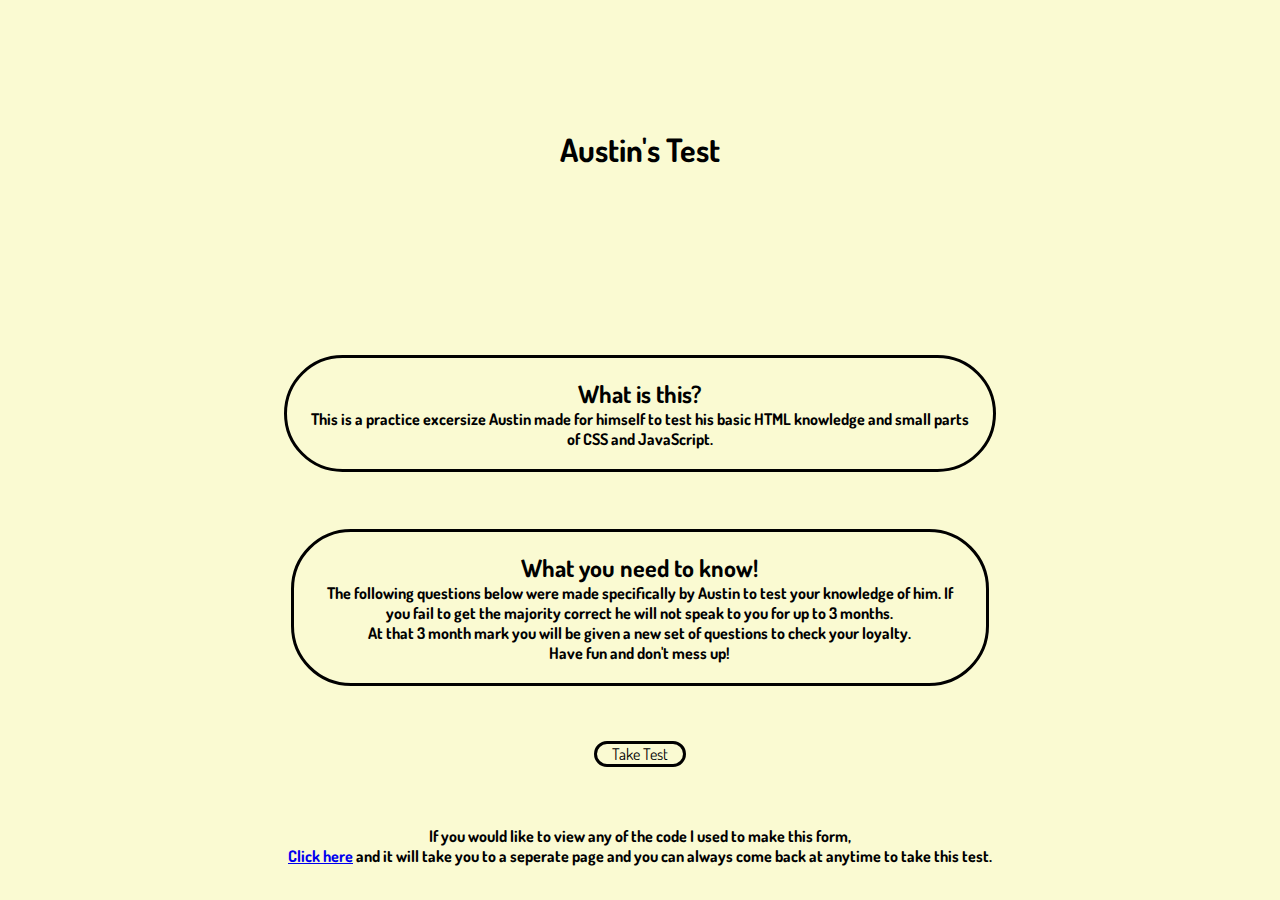
<file: index.html>
<!DOCTYPE html>
<html lang="en">
<head>
    <meta charset="UTF-8">
    <meta name="viewport" content="width=device-width, initial-scale=1.0">
    <title>Form</title>
    <link rel="stylesheet" href="styles.css">
    <!-- fonts -->
    <link rel="preconnect" href="https://fonts.googleapis.com">
    <link rel="preconnect" href="https://fonts.gstatic.com" crossorigin>
    <link href="https://fonts.googleapis.com/css2?family=Dosis:wght@200&display=swap" rel="stylesheet">
</head>
<body>
    <div class="container">

        <div class="header">
            <h1>Austin's Test</h1>
        </div>
        <div class="intro">
            <h2>What is this?</h2>
            <p>This is a practice excersize Austin made for himself to test his basic HTML knowledge and small parts of CSS and JavaScript.</p>
        </div>
        <div class="intro2">
            <h2>What you need to know!</h2>
            <p>The following questions below were made specifically by Austin to test your knowledge of him. If you fail to get the majority correct he will not speak to you for up to 3 months.</p>
            <p>At that 3 month mark you will be given a new set of questions to check your loyalty.</p>
            <h4>Have fun and don't mess up!</h4>
        </div>
    
    
        <div class="bttn">
            <a href="test.html">Take Test</a>
        </div>  
        <div class="footer">
            <p>If you would like to view any of the code I used to make this form,<br> <a href="code.html" target="_blank">Click here</a> and it will take you to a seperate page and you can always come back at anytime to take this test.</p>
        </div>      
    </div>

    

</body>
</html>
</file>
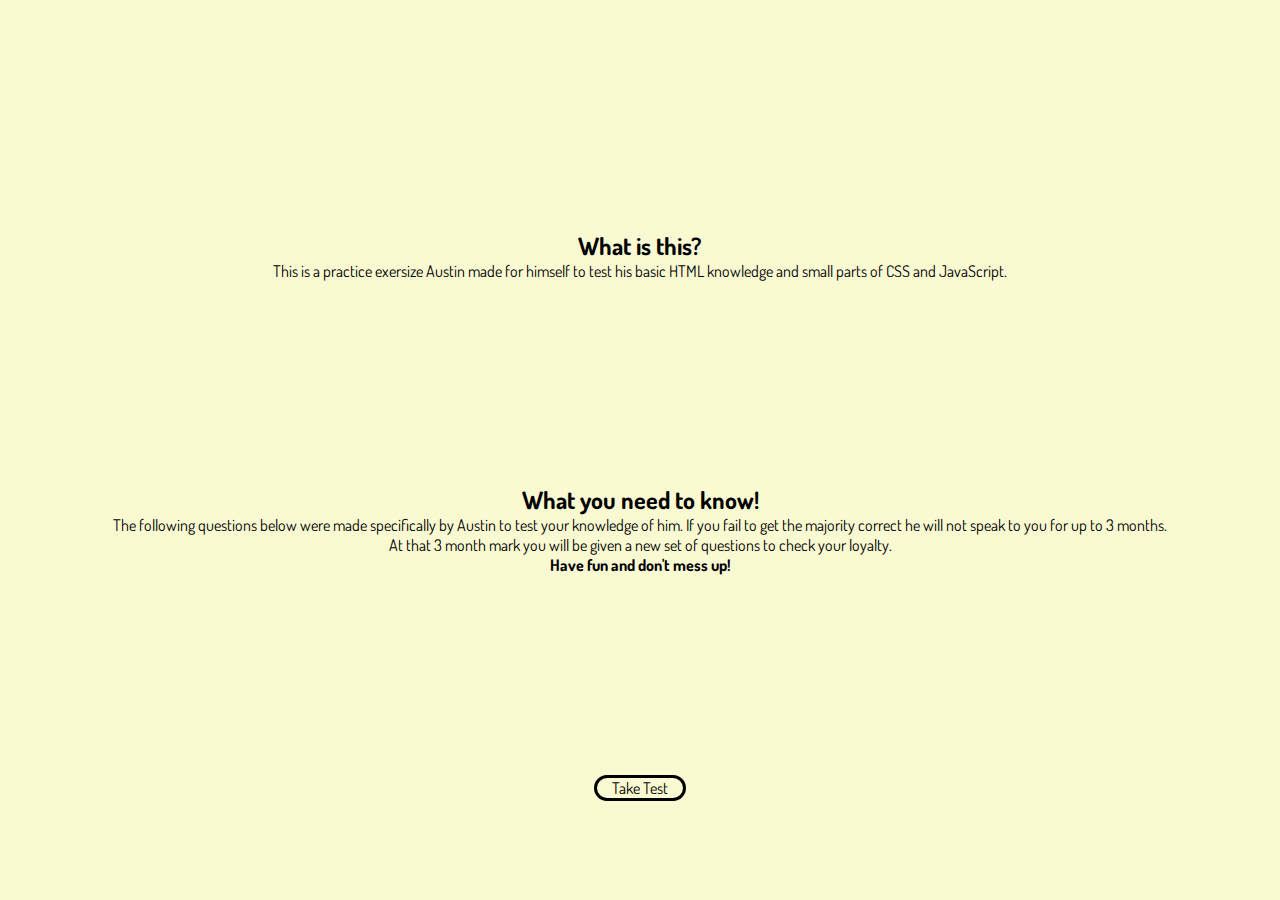
<file: firstRepo/index.html>
<!DOCTYPE html>
<html lang="en">
<head>
    <meta charset="UTF-8">
    <meta name="viewport" content="width=device-width, initial-scale=1.0">
    <title>Form</title>
    <link rel="stylesheet" href="styles.css">
    <!-- fonts -->
    <link rel="preconnect" href="https://fonts.googleapis.com">
    <link rel="preconnect" href="https://fonts.gstatic.com" crossorigin>
    <link href="https://fonts.googleapis.com/css2?family=Dosis:wght@200&display=swap" rel="stylesheet">
</head>
<body>
    <div class="container">
        
        <div class="intro">
            <h2>What is this?</h2>
            <p>This is a practice exersize Austin made for himself to test his basic HTML knowledge and small parts of CSS and JavaScript.</p>
        </div>
        <div class="intro2">
            <h2>What you need to know!</h2>
            <If>The following questions below were made specifically by Austin to test your knowledge of him. If you fail to get the majority correct he will not speak to you for up to 3 months.</p>
            <p>At that 3 month mark you will be given a new set of questions to check your loyalty.</p>
            <h4>Have fun and don't mess up!</h4>
        </div>
    
    
        <div class="bttn">
            <a href="test.html">Take Test</a>
        </div>        
    </div>


</body>
</html>
</file>
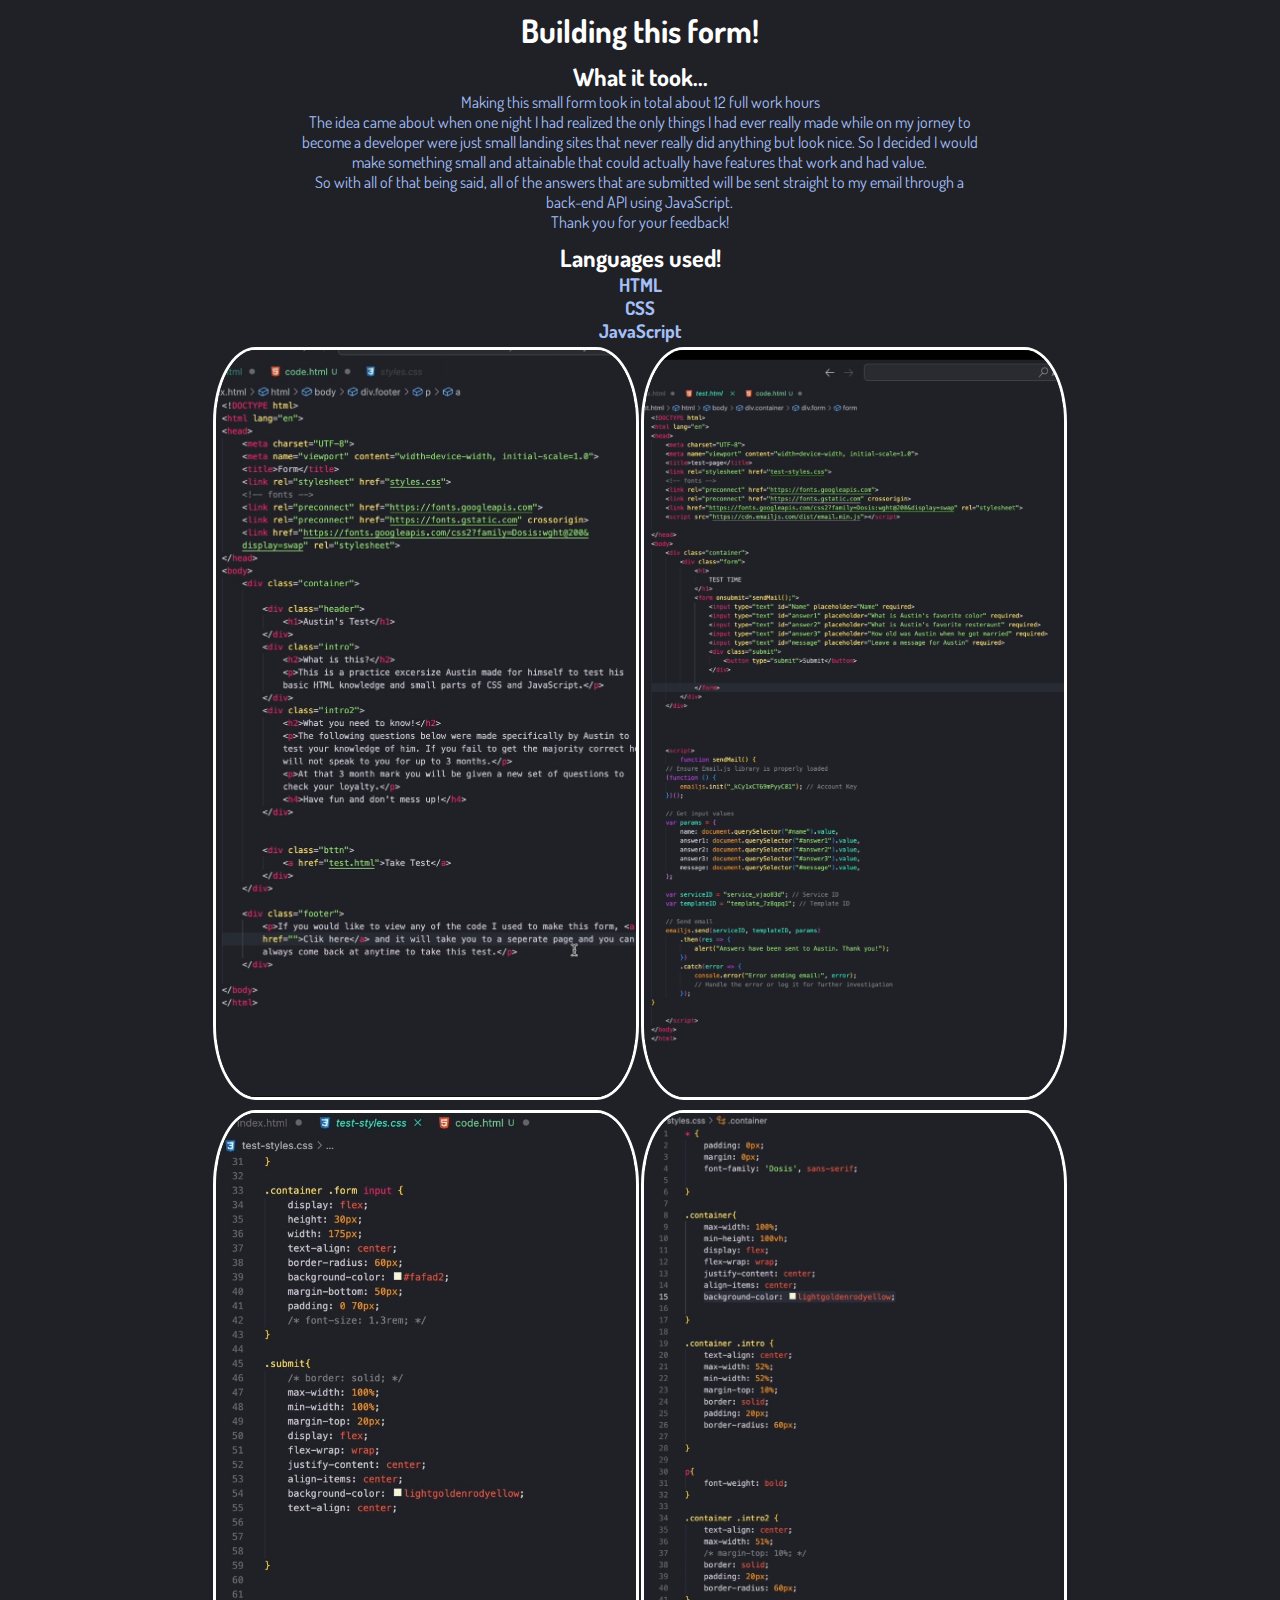
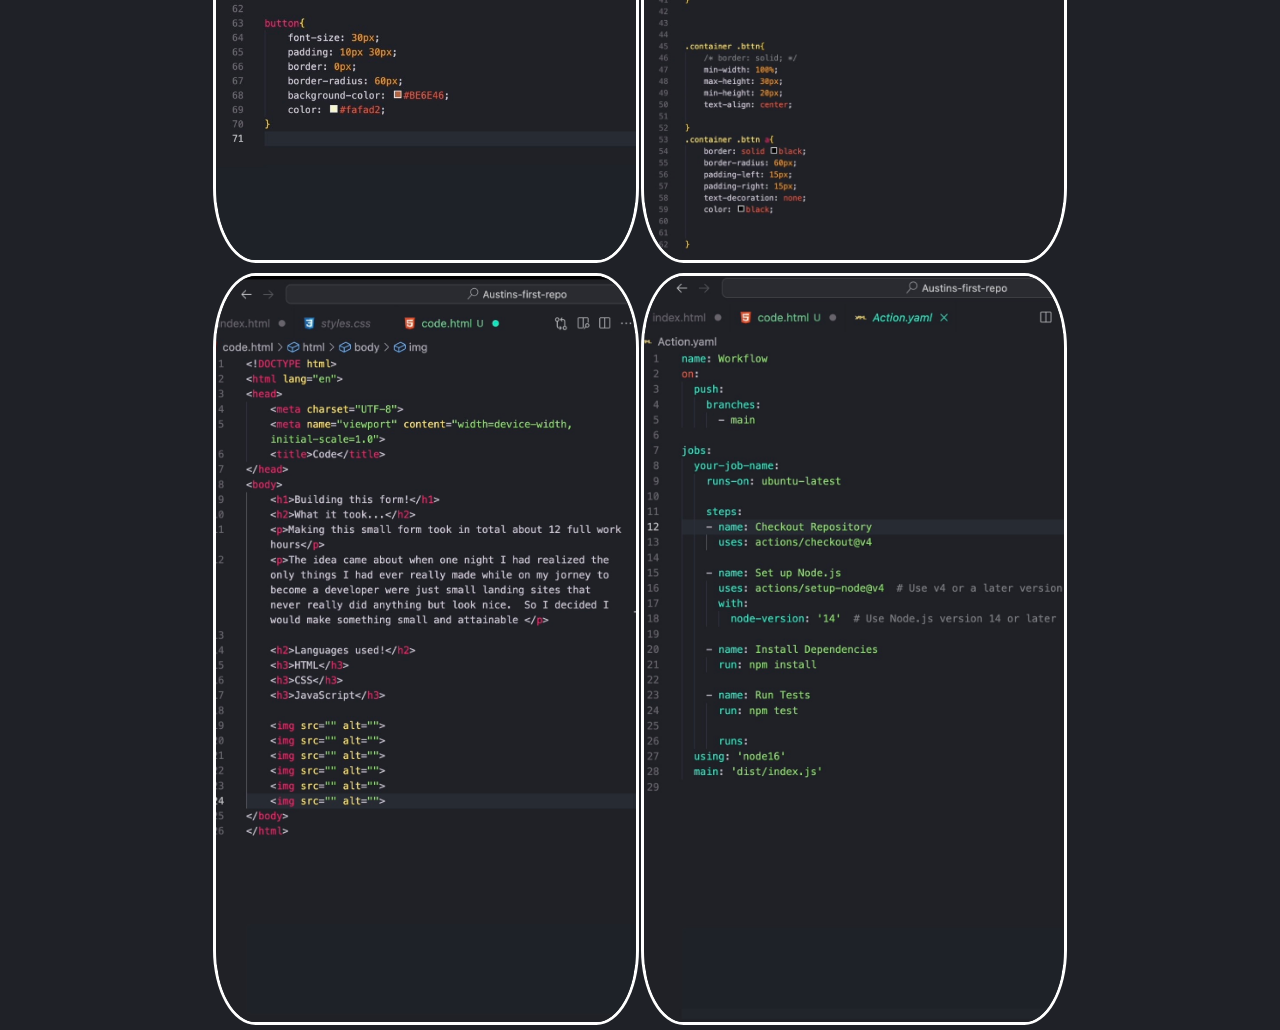
<file: code.html>
<!DOCTYPE html>
<html lang="en">
<head>
    <meta charset="UTF-8">
    <meta name="viewport" content="width=device-width, initial-scale=1.0">
    <title>Code</title>
    <link rel="stylesheet" href="code-styles.css">
    <!-- fonts -->
    <link rel="preconnect" href="https://fonts.googleapis.com">
    <link rel="preconnect" href="https://fonts.gstatic.com" crossorigin>
    <link href="https://fonts.googleapis.com/css2?family=Dosis:wght@200&display=swap" rel="stylesheet">
</head>
<body>
    <div class="text">
        <h1>Building this form!</h1>
        <h2>What it took...</h2>
        <p>Making this small form took in total about 12 full work hours</p>
        <p>The idea came about when one night I had realized the only things I had ever really made while on my jorney to become a developer were just small landing sites that never really did anything but look nice.  So I decided I would make something small and attainable that could actually have features that work and had value.  <br>So with all of that being said, all of the answers that are submitted will be sent straight to my email through a back-end API using JavaScript. <br>Thank you for your feedback!</p>

        <h2>Languages used!</h2>
        <h3>HTML</h3>
        <h3>CSS</h3>
        <h3>JavaScript</h3>
    </div>
    <div class="img">
        <img src="Assets/IMGS/IMG_6861.jpeg" alt="IMG_6861">
        <img src="Assets/IMGS/IMG_6862.jpeg" alt="IMG_6862">
        <img src="Assets/IMGS/IMG_6863.jpeg" alt="IMG_6863">
        <img src="Assets/IMGS/IMG_6864.jpeg" alt="IMG_6864">
        <img src="Assets/IMGS/IMG_6865.jpeg" alt="IMG_6865">
        <img src="Assets/IMGS/IMG_6866.jpeg" alt="IMG_6866">
    </div>
</body>
</html>
</file>
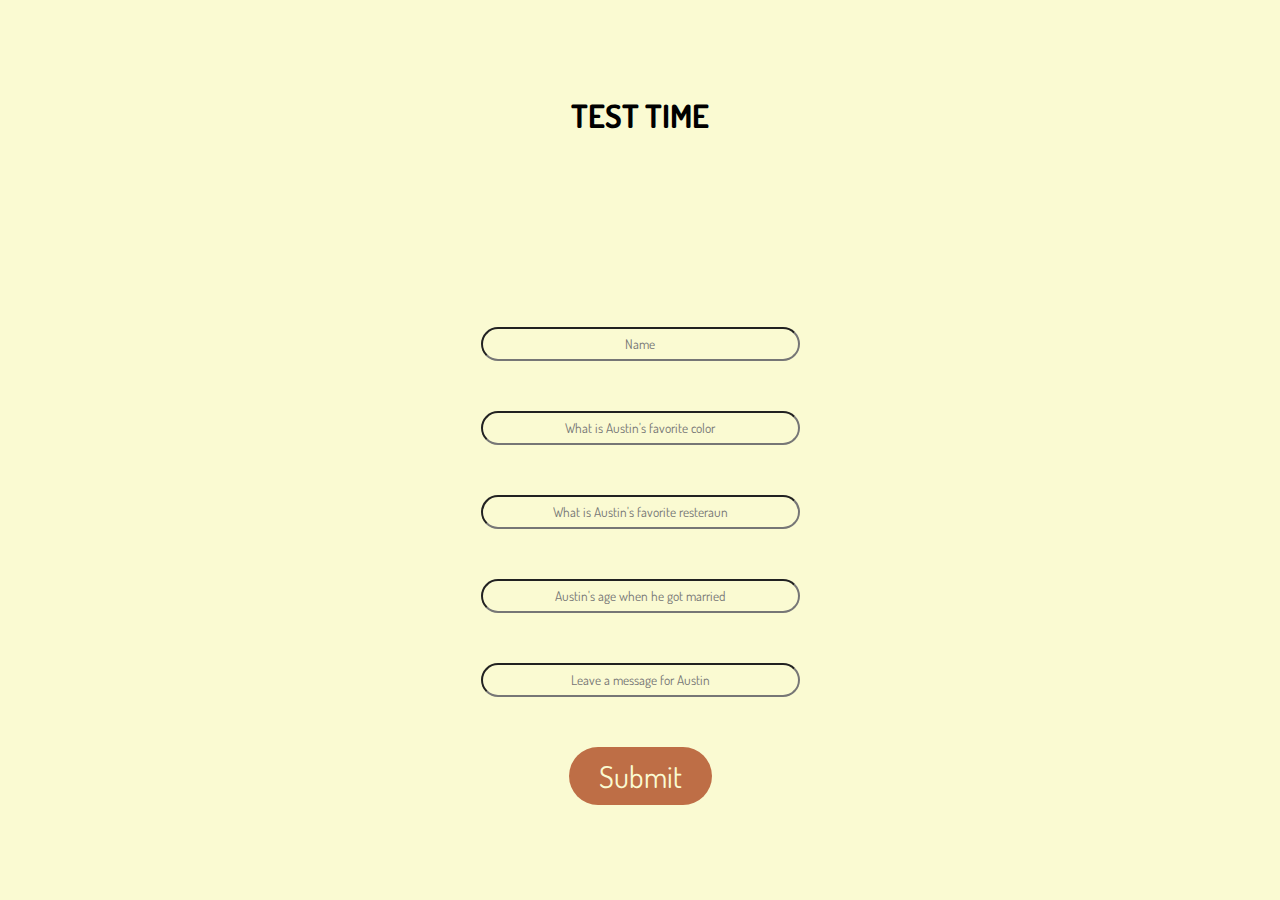
<file: test.html>
<!DOCTYPE html>
<html lang="en">
<head>
    <meta charset="UTF-8">
    <meta name="viewport" content="width=device-width, initial-scale=1.0">
    <title>test-page</title>
    <link rel="stylesheet" href="test-styles.css">
    <!-- fonts -->
    <link rel="preconnect" href="https://fonts.googleapis.com">
    <link rel="preconnect" href="https://fonts.gstatic.com" crossorigin>
    <link href="https://fonts.googleapis.com/css2?family=Dosis:wght@200&display=swap" rel="stylesheet">
    

</head>
<body>
    <div class="container">
        <div class="form">
            <h1>
                TEST TIME
            </h1>
            <form onsubmit="event.preventDefault(); sendMail();">
                <input type="text" id="name" placeholder="Name" required>
                <input type="text" id="answer1" placeholder="What is Austin's favorite color" required>
                <input type="text" id="answer2" placeholder="What is Austin's favorite resteraunt" required>
                <input type="text" id="answer3" placeholder="Austin's age when he got married" required>
                <input type="text" id="message" placeholder="Leave a message for Austin" required>
                <div class="submit">
                    <button type="submit">Submit</button>
                </div>
               
            </form>
        </div>
    </div>


    
    <script src="https://cdn.emailjs.com/dist/email.min.js"></script>
    <script>
(function () {
        emailjs.init("_kCy1xCT69mPyyC81"); // Account Key
    })();

        function sendMail() {
    // Ensure Email.js library is properly loaded
    

    // Get input values
    var params = {
        name: document.querySelector("#name").value,
        answer1: document.querySelector("#answer1").value,
        answer2: document.querySelector("#answer2").value,
        answer3: document.querySelector("#answer3").value,
        message: document.querySelector("#message").value,
    };

    var serviceID = "service_vjao83d"; // Service ID
    var templateID = "template_7z8qpq1"; // Template ID

    // Send email
    emailjs.send(serviceID, templateID, params)
        .then(res => {
            alert("Answers have been sent to Austin. Thank you!");
        })
        .catch(error => {
            console.error("Error sending email:", error);
            // Handle the error or log it for further investigation
        });
}

    </script>
</body>
</html>
</file>
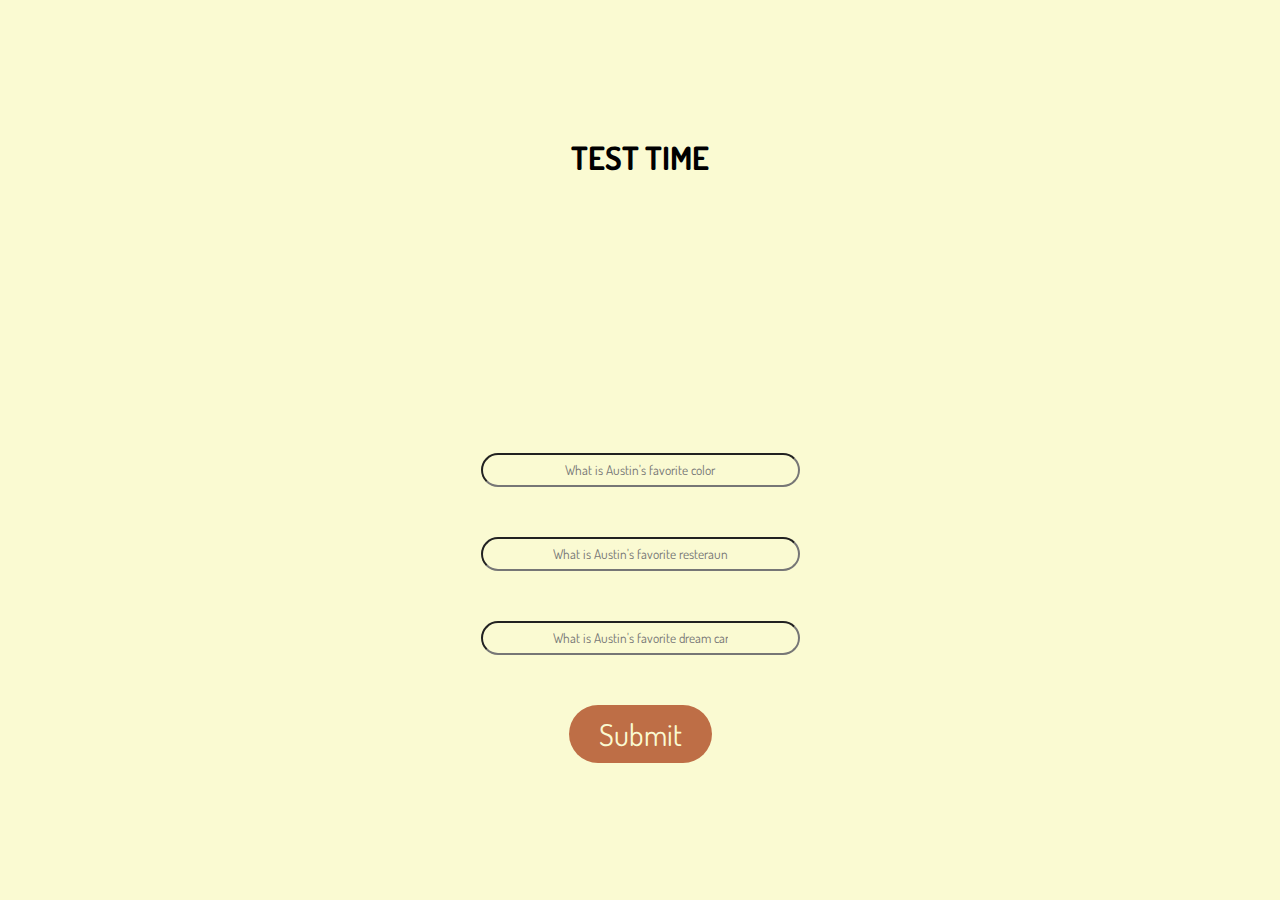
<file: firstRepo/test.html>
<!DOCTYPE html>
<html lang="en">
<head>
    <meta charset="UTF-8">
    <meta name="viewport" content="width=device-width, initial-scale=1.0">
    <title>test-page</title>
    <link rel="stylesheet" href="test-styles.css">
    <!-- fonts -->
    <link rel="preconnect" href="https://fonts.googleapis.com">
    <link rel="preconnect" href="https://fonts.gstatic.com" crossorigin>
    <link href="https://fonts.googleapis.com/css2?family=Dosis:wght@200&display=swap" rel="stylesheet">
</head>
<body>
    <div class="container">
        <div class="form">
            <h1>
                TEST TIME
            </h1>
            <form onsubmit="sendEmail(); reset(); return false;">
                <input type="text" id="color" placeholder="What is Austin's favorite color" required>
                <input type="text" id="resteraunt" placeholder="What is Austin's favorite resteraunt" required>
                <input type="text" id="car" placeholder="What is Austin's favorite dream car" required>
                <div class="submit">
                    <button type="submit">Submit</button>
                </div>
            </form>
        </div>
    </div>

    <script src="https://smtpjs.com/v3/smtp.js"></script>
    <script>
        function sendEmail(){
            Email.send({
    Host : "smtp.gmail.com",
    Username : "austingmfrancis@gmail.com",
    Password : "azaleah13",
    To : 'austingmfrancis@gmail.com',
    From : document.getElementById("email").value,
    Subject : "Test Results!",
    Body : "Answer 1" + document.getElementById("color").value
                + "<br> Answer 2" + document.getElementById("resteraunt").value
                + "<br> Answer 3" + document.getElementById("car").value
}).then(
  message => alert("Thank you, I look forward to reading these!")
);
        }
    </script>
    
</body>
</html>
</file>
<file: styles.css>
* {
    padding: 0px;
    margin: 0px;
    font-family: 'Dosis', sans-serif;
    
}

.header{
    min-width: 100%;
    display: flex;
    justify-content: center;
    align-items: center;
    padding-top: 100px;
}

.container{
    max-width: 100%;
    min-height: 100vh;
    display: flex;
    flex-wrap: wrap;
    justify-content: center;
    align-items: center;
    background-color: lightgoldenrodyellow;

}

.container .intro {
    text-align: center;
    max-width: 52%;
    min-width: 52%;
    margin-top: 10%;
    border: solid;
    padding: 20px;
    border-radius: 60px;
    
}

p{
    font-weight: bold;
}

.container .intro2 {
    text-align: center;
    max-width: 51%;
    /* margin-top: 10%; */
    border: solid;
    padding: 20px;
    border-radius: 60px;
}



.container .bttn{
    /* border: solid; */
    min-width: 100%;
    max-height: 30px;
    min-height: 20px;
    text-align: center;

}
.container .bttn a{
    border: solid black;
    border-radius: 60px;
    padding-left: 15px;
    padding-right: 15px;
    text-decoration: none;
    color: black;


}

.footer{
    display: flex;
    flex-wrap: wrap;
    justify-content: center;
    align-items: center;
    margin: 5px;
}

.footer p{
    text-align: center;
}
</file>
<file: firstRepo/styles.css>
* {
    padding: 0px;
    margin: 0px;
    font-family: 'Dosis', sans-serif;
    
}

.container{
    max-width: 100%;
    min-height: 100vh;
    display: flex;
    flex-wrap: wrap;
    justify-content: center;
    align-items: center;
    background-color: lightgoldenrodyellow;

}

.container .intro {
    text-align: center;
    min-width: 51%;
    margin-top: 10%;
}

.container .intro2 {
    text-align: center;
    min-width: 51%;
    /* margin-top: 10%; */
}



.container .bttn{
    /* border: solid; */
    min-width: 100%;
    max-height: 30px;
    min-height: 20px;
    text-align: center;

}
.container .bttn a{
    border: solid black;
    border-radius: 60px;
    padding-left: 15px;
    padding-right: 15px;
    text-decoration: none;
    color: black;


}
</file>
<file: code-styles.css>
* {
    padding: 0px;
    margin: 0px;
    font-family: 'Dosis', sans-serif;

}

body{
    background-color: #1f2127;
}

.text{
    display: flex;
    flex-wrap: wrap;
    justify-content: center;
    align-items: center;
}

h1, h2{
    color: #fff;
    text-align: center;
    min-width: 100%;
    margin-top: 10px;
}

h3, p{
    /* border: solid red; */
    color: rgb(163, 191, 245);
    text-align: center;
    max-width: 53%;
    min-width: 52%;
    
}

.img{
    display: flex;
    flex-wrap: wrap;
    justify-content: center;
    max-width: 100%;
    min-height: 100vh;
    
}

img{
    max-width: 420px;
    max-height: 932px;
    border: solid white 3px;
    border-radius: 10%;
    margin: 5px 1px;

}
</file>
<file: test-styles.css>
*{
    padding: 0px;
    margin: 0px;
    font-family: 'Dosis', sans-serif;
}

.container {
    max-width: 100%;
    height: 100vh;
    display: flex;
    justify-content: center;
    align-items: center;
    background-color: lightgoldenrodyellow;

}

.container .form{
    max-width: 100%;
    min-width: 100%;
    height: 100vh;
    display: flex;
    flex-wrap: wrap; 
    justify-content: center;
    align-items: center;
    background-color: lightgoldenrodyellow;
}

.container .form h1{
    width: 100%;
    text-align: center;
}

.container .form input {
    display: flex;
    height: 30px;
    width: 175px;
    text-align: center;
    border-radius: 60px;
    background-color: #fafad2;
    margin-bottom: 50px;
    padding: 0 70px;
    /* font-size: 1.3rem; */
}

.submit{
    /* border: solid; */
    max-width: 100%;
    min-width: 100%;
    margin-top: 20px;
    display: flex;
    flex-wrap: wrap;
    justify-content: center;
    align-items: center;
    background-color: lightgoldenrodyellow;
    text-align: center;
    


}



button{
    font-size: 30px;
    padding: 10px 30px;
    border: 0px;
    border-radius: 60px;
    background-color: #BE6E46;
    color: #fafad2;
}
</file>
<file: firstRepo/test-styles.css>
*{
    padding: 0px;
    margin: 0px;
    font-family: 'Dosis', sans-serif;
}

.container {
    max-width: 100%;
    height: 100vh;
    display: flex;
    justify-content: center;
    align-items: center;
    background-color: lightgoldenrodyellow;

}

.container .form{
    max-width: 100%;
    min-width: 100%;
    height: 100vh;
    display: flex;
    flex-wrap: wrap; 
    justify-content: center;
    align-items: center;
    background-color: lightgoldenrodyellow;
}

.container .form h1{
    width: 100%;
    text-align: center;
}

.container .form input {
    display: flex;
    height: 30px;
    width: 175px;
    text-align: center;
    border-radius: 60px;
    background-color: #fafad2;
    margin-bottom: 50px;
    padding: 0 70px;
    /* font-size: 1.3rem; */
}

.submit{
    /* border: solid; */
    max-width: 100%;
    min-width: 100%;
    margin-top: 20px;
    display: flex;
    flex-wrap: wrap;
    justify-content: center;
    align-items: center;
    background-color: lightgoldenrodyellow;
    text-align: center;
    


}



button{
    font-size: 30px;
    padding: 10px 30px;
    border: 0px;
    border-radius: 60px;
    background-color: #BE6E46;
    color: #fafad2;
}
</file>
